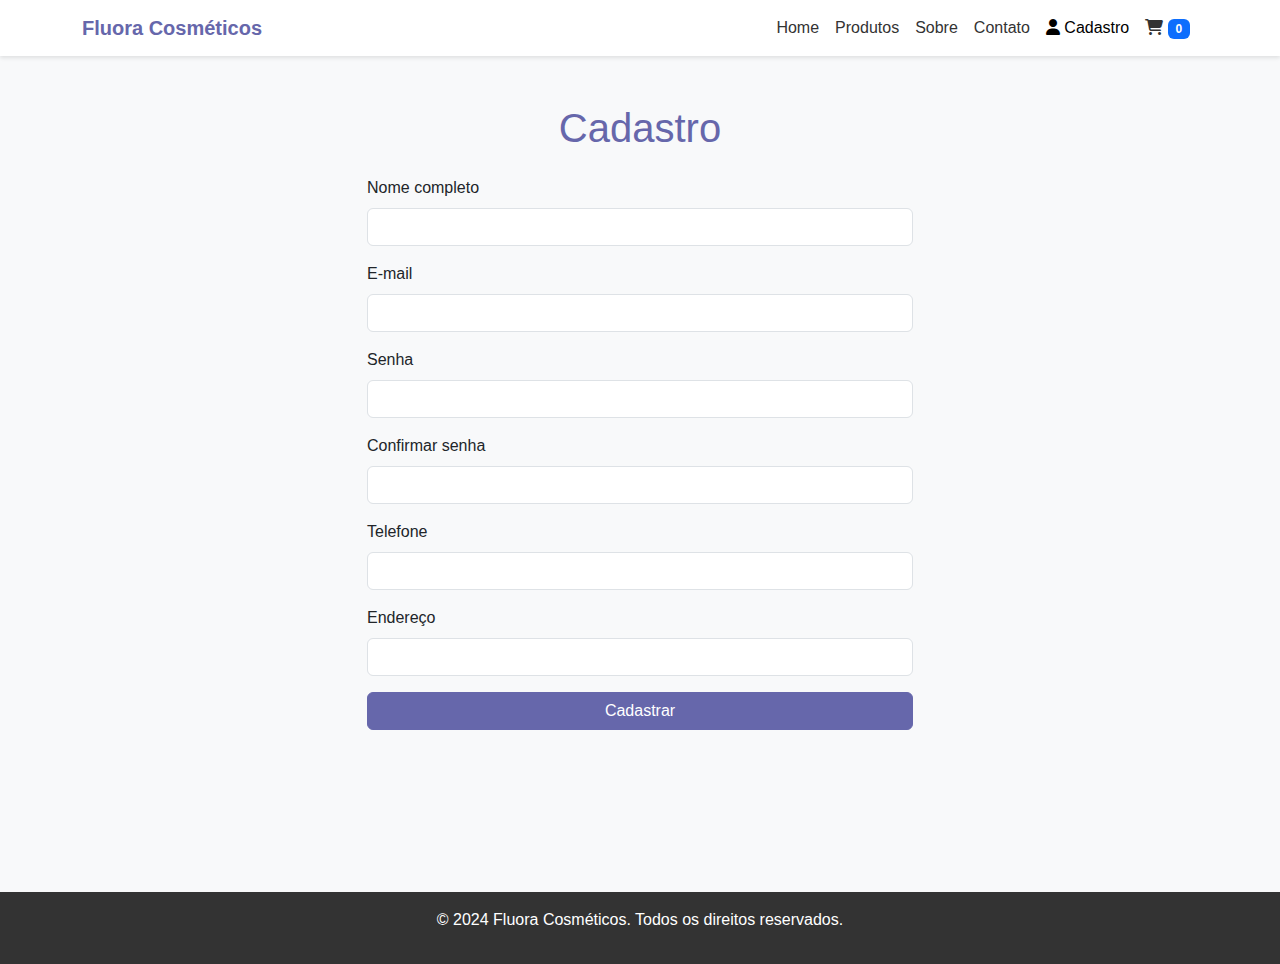
<file: cadastro.html>
<!DOCTYPE html>
<html lang="pt-br">
<head>
    <meta charset="UTF-8">
    <meta name="viewport" content="width=device-width, initial-scale=1.0">
    <title>Cadastro - Fluora Cosméticos</title>
    <link href="https://cdn.jsdelivr.net/npm/bootstrap@5.3.0-alpha1/dist/css/bootstrap.min.css" rel="stylesheet">
    <link rel="stylesheet" href="https://cdnjs.cloudflare.com/ajax/libs/font-awesome/6.1.1/css/all.min.css">
    <link rel="stylesheet" href="cadastro.css">
</head>
<body>
    <nav class="navbar navbar-expand-lg navbar-light">
        <div class="container">
            <a class="navbar-brand" href="index.html">Fluora Cosméticos</a>
            <button class="navbar-toggler" type="button" data-bs-toggle="collapse" data-bs-target="#navbarNav">
                <span class="navbar-toggler-icon"></span>
            </button>
            <div class="collapse navbar-collapse" id="navbarNav">
                <ul class="navbar-nav ms-auto">
                    <li class="nav-item"><a class="nav-link" href="index.html#home">Home</a></li>
                    <li class="nav-item"><a class="nav-link" href="index.html#produtos">Produtos</a></li>
                    <li class="nav-item"><a class="nav-link" href="index.html#sobre">Sobre</a></li>
                    <li class="nav-item"><a class="nav-link" href="index.html#contato">Contato</a></li>
                    <li class="nav-item"></li>
                        <a class="nav-link active" href="cadastro.html">
                            <i class="fas fa-user"></i> Cadastro
                        </a>
                    </li>
                    <li class="nav-item">
                        <a class="nav-link" href="carrinho.html">
                            <i class="fas fa-shopping-cart"></i>
                            <span class="badge bg-primary" id="cartItemCount">0</span>
                        </a>
                    </li>
                    
                </ul>
            </div>
        </div>
    </nav>

    <main class="container my-5">
        <h1 class="text-center mb-4">Cadastro</h1>
        <div class="row justify-content-center">
            <div class="col-md-6">
                <form id="cadastroForm">
                    <div class="mb-3">
                        <label for="nome" class="form-label">Nome completo</label>
                        <input type="text" class="form-control" id="nome" name="nome" required>
                        <div class="invalid-feedback">Por favor, insira seu nome completo.</div>
                    </div>
                    <div class="mb-3">
                        <label for="email" class="form-label">E-mail</label>
                        <input type="email" class="form-control" id="email" name="email" required>
                        <div class="invalid-feedback">Por favor, insira um e-mail válido.</div>
                    </div>
                    <div class="mb-3">
                        <label for="senha" class="form-label">Senha</label>
                        <input type="password" class="form-control" id="senha" name="senha" required minlength="8">
                        <div class="invalid-feedback">A senha deve ter pelo menos 8 caracteres.</div>
                    </div>
                    <div class="mb-3">
                        <label for="confirmarSenha" class="form-label">Confirmar senha</label>
                        <input type="password" class="form-control" id="confirmarSenha" name="confirmarSenha" required>
                        <div class="invalid-feedback">As senhas não coincidem.</div>
                    </div>
                    <div class="mb-3">
                        <label for="telefone" class="form-label">Telefone</label>
                        <input type="tel" class="form-control" id="telefone" name="telefone" required>
                        <div class="invalid-feedback">Por favor, insira um número de telefone válido.</div>
                    </div>
                    <div class="mb-3">
                        <label for="endereco" class="form-label">Endereço</label>
                        <input type="text" class="form-control" id="endereco" name="endereco" required>
                        <div class="invalid-feedback">Por favor, insira seu endereço.</div>
                    </div>
                    <button type="submit" class="btn btn-primary w-100">Cadastrar</button>
                </form>
            </div>
        </div>
    </main>

    <footer class="text-center py-3">
        <p>&copy; 2024 Fluora Cosméticos. Todos os direitos reservados.</p>
    </footer>

    <script src="https://cdn.jsdelivr.net/npm/bootstrap@5.3.0-alpha1/dist/js/bootstrap.bundle.min.js"></script>
    <script src="cadastro.js"></script>
</body>
</html>
</file>
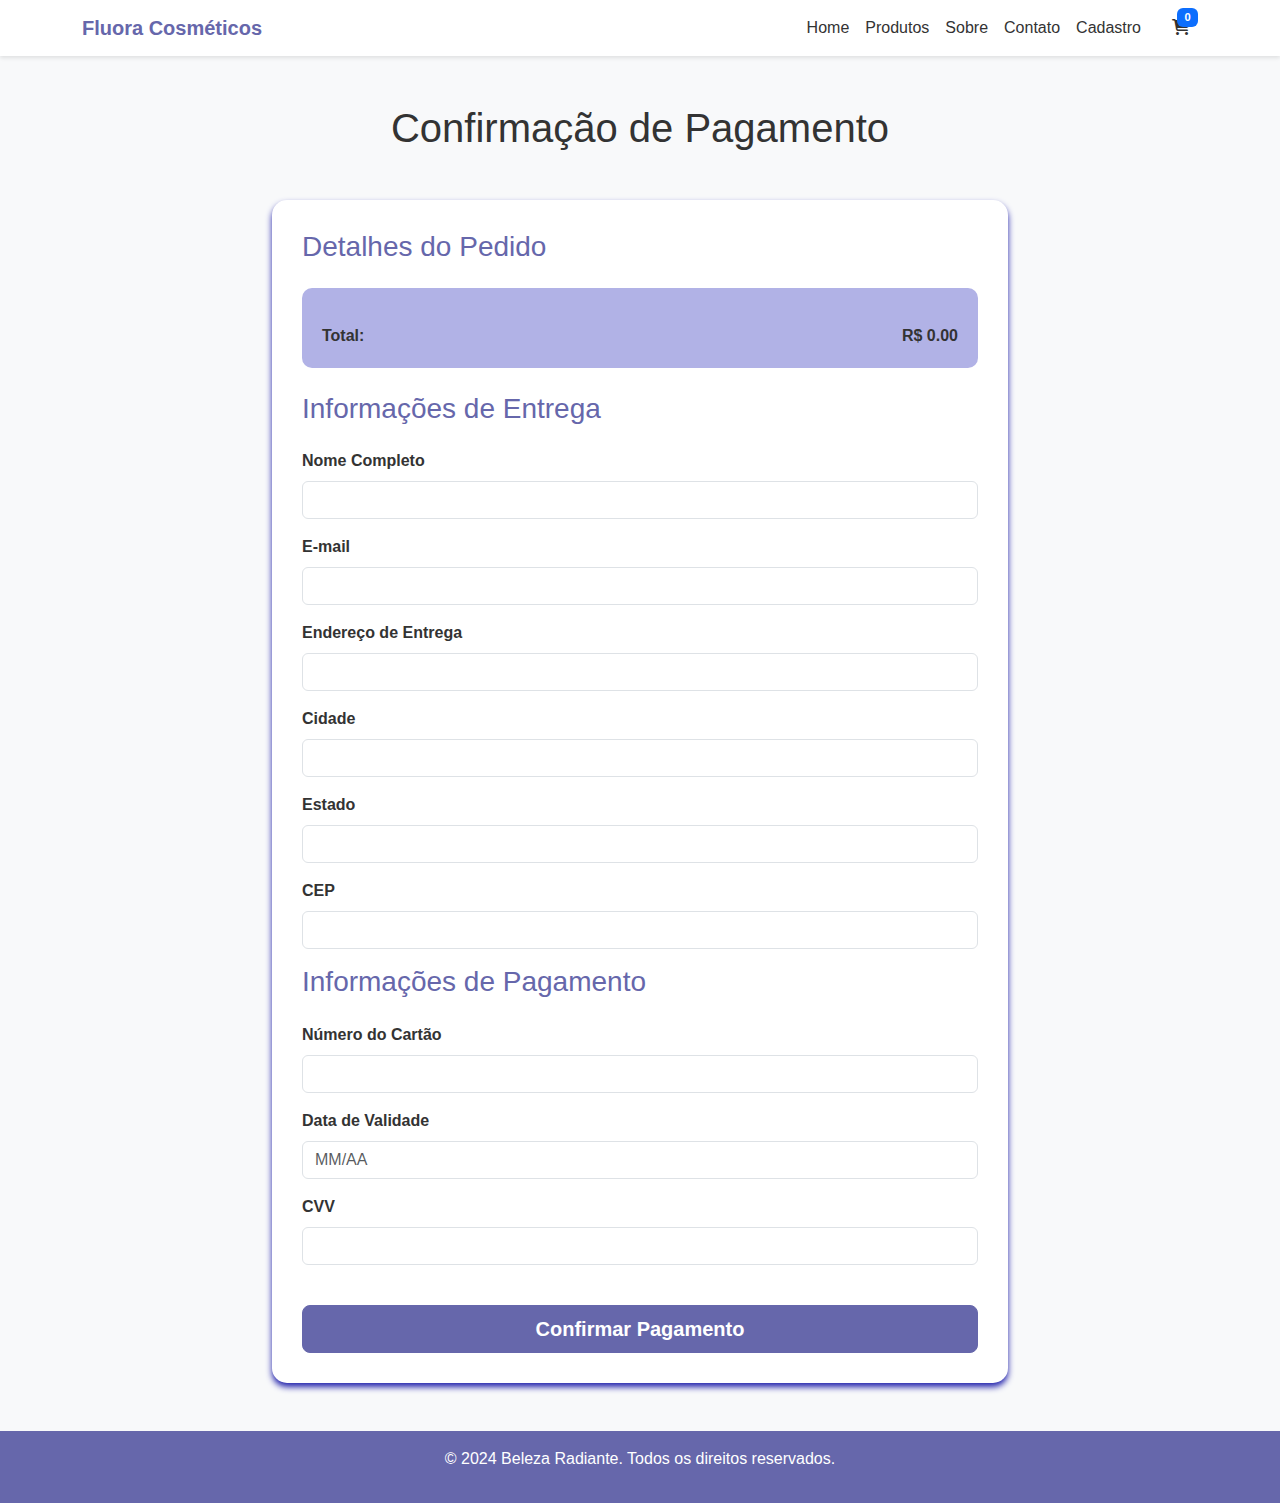
<file: carrinho.html>
<!DOCTYPE html>
<html lang="pt-br">
<head>
    <meta charset="UTF-8">
    <meta name="viewport" content="width=device-width, initial-scale=1.0">
    <title>Confirmação de Pagamento - Fluora Cosméticos</title>
    <link href="https://cdn.jsdelivr.net/npm/bootstrap@5.3.0-alpha1/dist/css/bootstrap.min.css" rel="stylesheet">
    <link rel="stylesheet" href="https://cdnjs.cloudflare.com/ajax/libs/font-awesome/6.1.1/css/all.min.css">
    <link rel="stylesheet" href="carrinho.css">
    <link rel="stylesheet" href="style.css">
</head>
<body>
    <nav class="navbar navbar-expand-lg navbar-light">
        <div class="container">
            <a class="navbar-brand" href="#">Fluora Cosméticos</a>
            <button class="navbar-toggler" type="button" data-bs-toggle="collapse" data-bs-target="#navbarNav">
                <span class="navbar-toggler-icon"></span>
            </button>
            <div class="collapse navbar-collapse" id="navbarNav">
                <ul class="navbar-nav ms-auto">
                    <li class="nav-item"><a class="nav-link" href="index.html#home">Home</a></li>
                    <li class="nav-item"><a class="nav-link" href="index.html#produtos">Produtos</a></li>
                    <li class="nav-item"><a class="nav-link" href="index.html#sobre">Sobre</a></li>
                    <li class="nav-item"><a class="nav-link" href="index.html#contato">Contato</a></li>
                    <li class="nav-item"><a class="nav-link" href="cadastro.html">Cadastro</a></li>
                    
                   
                    <li class="nav-item">
                        <a class="nav-link" href="carrinho.html">
                            <i class="fas fa-shopping-cart"></i>
                            <span class="badge bg-primary" id="cartItemCount">0</span>
                        </a>
                    </li>
                </ul>
            </div>
        </div>
    </nav>

    <main class="container my-5">
        <h1 class="text-center mb-5">Confirmação de Pagamento</h1>
        <div class="row">
            <div class="col-md-8 mx-auto">
                <form id="paymentForm">
                    <h3 class="mb-4">Detalhes do Pedido</h3>
                    <div id="orderSummary" class="mb-4">
                        
                    </div>

                    <h3 class="mb-4">Informações de Entrega</h3>
                    <div class="mb-3">
                        <label for="nome" class="form-label">Nome Completo</label>
                        <input type="text" class="form-control" id="nome" required>
                    </div>
                    <div class="mb-3">
                        <label for="email" class="form-label">E-mail</label>
                        <input type="email" class="form-control" id="email" required>
                    </div>
                    <div class="mb-3">
                        <label for="endereco" class="form-label">Endereço de Entrega</label>
                        <input type="text" class="form-control" id="endereco" required>
                    </div>
                    <div class="mb-3">
                        <label for="cidade" class="form-label">Cidade</label>
                        <input type="text" class="form-control" id="cidade" required>
                    </div>
                    <div class="mb-3">
                        <label for="estado" class="form-label">Estado</label>
                        <input type="text" class="form-control" id="estado" required>
                    </div>
                    <div class="mb-3">
                        <label for="cep" class="form-label">CEP</label>
                        <input type="text" class="form-control" id="cep" required>
                    </div>

                    <h3 class="mb-4">Informações de Pagamento</h3>
                    <div class="mb-3">
                        <label for="cartao" class="form-label">Número do Cartão</label>
                        <input type="text" class="form-control" id="cartao" required>
                    </div>
                    <div class="mb-3">
                        <label for="validade" class="form-label">Data de Validade</label>
                        <input type="text" class="form-control" id="validade" placeholder="MM/AA" required>
                    </div>
                    <div class="mb-3">
                        <label for="cvv" class="form-label">CVV</label>
                        <input type="text" class="form-control" id="cvv" required>
                    </div>

                    <button type="submit" class="btn btn-primary btn-lg w-100 mt-4">Confirmar Pagamento</button>
                </form>
            </div>
        </div>
    </main>

    <footer class="text-center py-3">
        <p>&copy; 2024 Beleza Radiante. Todos os direitos reservados.</p>
    </footer>

    <script src="https://cdn.jsdelivr.net/npm/bootstrap@5.3.0-alpha1/dist/js/bootstrap.bundle.min.js"></script>
    <script src="carrinho.js"></script>
</body>
</html>
</file>
<file: cadastro.css>
body {
    font-family: 'Arial', sans-serif;
    background-color: #f8f9fa;
}

.navbar {
    background-color: #fff;
    box-shadow: 0 2px 4px rgba(0,0,0,.1);
}

.navbar-brand {
    font-weight: bold;
    color:#6667AB;
}

.nav-link {
    color: #333;
}

.nav-link:hover, .nav-link:focus {
    color: #6667AB;
}

main {
    min-height: calc(100vh - 160px);
}

h1 {
    color: #6667AB;
}

.btn-primary {
    background-color: #6667AB;
    border-color: #6667AB;
}

.btn-primary:hover, .btn-primary:focus {
    background-color: #ff1493;
    border-color: #ff1493;
}

footer {
    background-color: #333;
    color: #fff;
}
</file>
<file: carrinho.css>
#cadastroform{
    background-color: white;
    border-radius: 15px;
    padding: 30px;
    box-shadow: 0 4px 6px #2222ac;
}


#orderSummary {
    background-color: #b1b2e6;
    border-radius: 10px;
    padding: 20px;
    margin-bottom: 30px;
}

#paymentForm {
    background-color: white;
    border-radius: 15px;
    padding: 30px;
    box-shadow: 0 4px 6px #2222ac;
}

#paymentForm h3 {
    color: var(--primary-color);
    margin-bottom: 20px;
}

#paymentForm .form-label {
    font-weight: 600;
}

#paymentForm .btn-primary {
    background-color: var(--primary-color);
    border-color: var(--primary-color);
    transition: background-color 0.3s, border-color 0.3s;
    font-weight: 600;
}

#paymentForm .btn-primary:hover {
    background-color: var(--accent-color);
    border-color: var(--accent-color);
}
</file>
<file: style.css>
:root {
    --primary-color: #6667AB;
    --secondary-color: #f8bbd0;
    --accent-color: #c2185b;
    --text-color: #333;
    --background-color: #f8f9fa;
}

body {
    font-family: 'Roboto', sans-serif;
    color: var(--text-color);
    background-color: var(--background-color);
}

.navbar {
    background-color: white;
    box-shadow: 0 2px 4px rgba(0, 0, 0, 0.1);
}

.navbar-brand {
    font-weight: bold;
    color: var(--primary-color);
}

.nav-link {
    color: var(--text-color);
    transition: color 0.3s ease;
}

.nav-link:hover {
    color: var(--primary-color);
}

.jumbotron {
    background-image:url('imagens/fotocosm.jpg');
    background-size: cover;
    background-position: center;
    color: #4b0081;
    text-shadow: 2px 2px 4px rgba(26, 26, 26, 0.5);
    padding: 250px 0;
    margin-bottom: 10;
    width: 95%;
    height: auto;
    margin-left: auto;
    margin-right: auto;
    display: flex;
    justify-content: center;  
    align-items: center;      
    border-radius: 120px;
    overflow: hidden; 
}

.jumbotron h1 {
    font-size: 3.5rem;
    font-weight: 700;
}

.jumbotron p {
    font-size: 1.5rem;
}

.product-card {
    transition: transform 0.3s, box-shadow 0.3s;
    border: none;
    border-radius: 15px;
    overflow: hidden;
}

.product-card:hover {
    transform: translateY(-5px);
    box-shadow: 0 10px 20px rgba(0, 0, 0, 0.1);
    background-color: white;
    border-radius: 15px;
    padding: 30px;
    box-shadow: 0 4px 6px #2222ac;
}

.card-img-wrapper {
    height: 300px;
    overflow: hidden;
}

.card-img-wrapper img{
 
    width: 65%;
    margin-left: auto;
    margin-right: auto;
    display: flex;
  justify-content: center;  
  align-items: center;      
  border-radius: 10px;
  overflow: hidden;   
}


.card-img-top {
    width: 100%;
    height: 100%;
    object-fit: cover;
    transition: transform 0.3s;
    
}

.product-card:hover .card-img-top {
    transform: scale(1.05);
    
}

.card-body {
    background-color: white;
    padding: 1.5rem;
}

.card-title {
    font-weight: bold;
    color: var(--primary-color);
    margin-bottom: 0.5rem;
}

.card-text {
    color: #666;
    font-size: 0.9rem;
}

.btn-primary {
    background-color: var(--primary-color);
    border-color: var(--primary-color);
    transition: background-color 0.3s, border-color 0.3s;
    padding: 0.5rem 1.5rem;
    font-weight: 600;
}

.btn-primary:hover {
    background-color: var(--accent-color);
    border-color: var(--accent-color);
}

#sobre, #contato {
    background-color: white;
    border-radius: 15px;
    padding: 3rem;
    box-shadow: 0 4px 6px rgba(0, 0, 0, 0.1);
}

#map {
    height: 300px;
    width: 100%;
    border-radius: 15px;
    overflow: hidden;
}

footer {
    background-color: var(--primary-color);
    color: white;
}

@media (max-width: 768px) {
    .jumbotron {
        padding: 100px 0;
    }

    .jumbotron h1 {
        font-size: 2.5rem;
    }

    .jumbotron p {
        font-size: 1.2rem;
    }

    .card-img-wrapper {
        height: 200px;
    }
}


.navbar-nav .nav-item:last-child {
    margin-left: 15px;
}

.badge {
    position: absolute;
    top: 0;
    right: 0;
    font-size: 0.7rem;
}

.nav-link {
    position: relative;
}

#cartItems .list-group-item {
    display: flex;
    justify-content: space-between;
    align-items: center;
}

#cartItems .list-group-item button {
    padding: 0.25rem 0.5rem;
    font-size: 0.875rem;
}


.social-icons {
    font-size: 36px; 
}
.social-icons a {
    color: #8A2BE2; 
    margin-right: 20px; 
}
.social-icons a:hover {
    color: #9370DB; 
}
</file>
